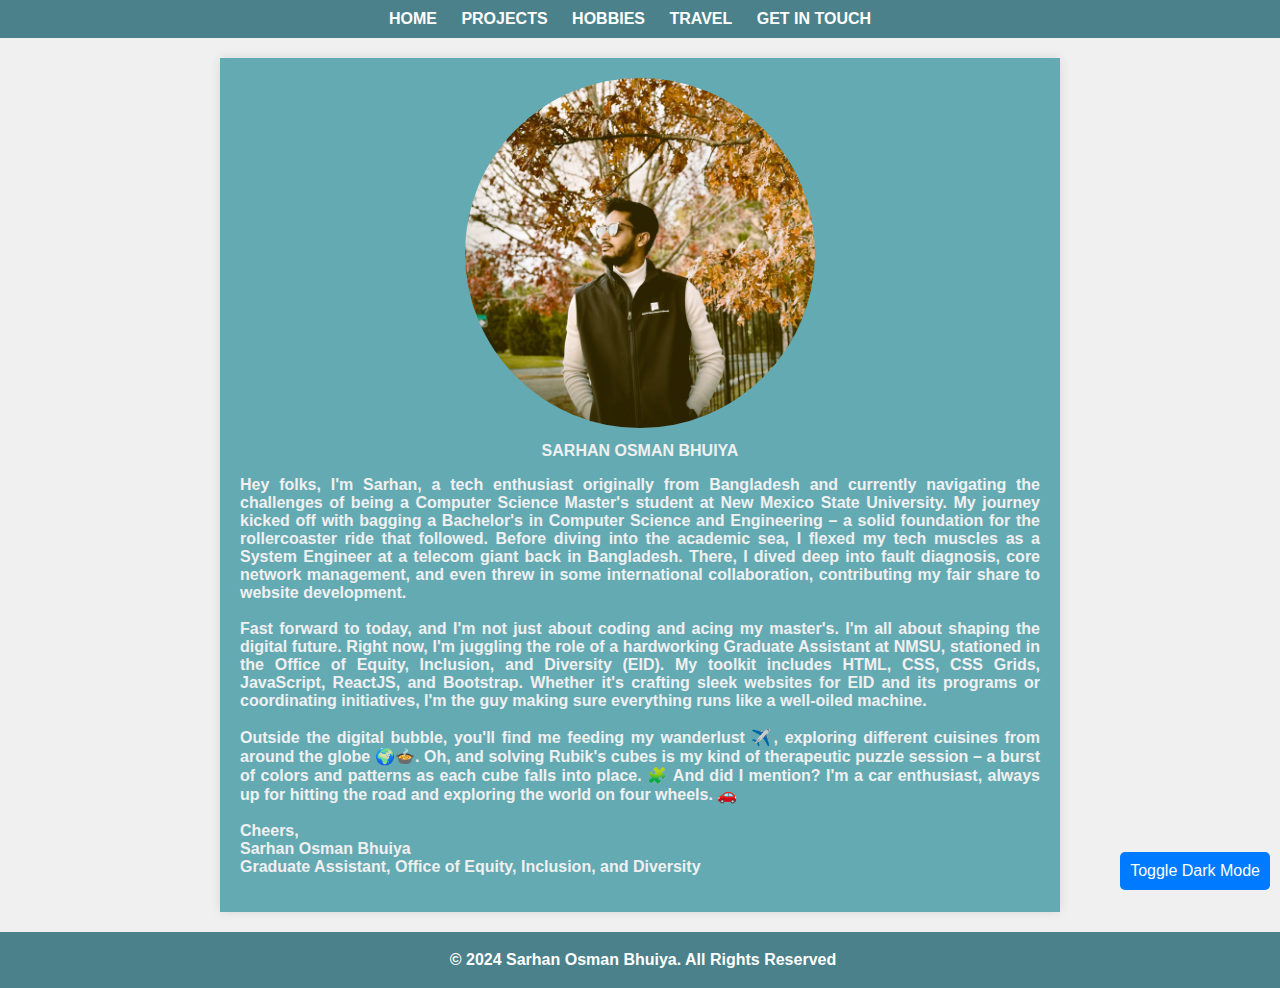
<file: index.html>
<!DOCTYPE html>
<html lang="en">
<head>
    <meta charset="UTF-8">
    <meta name="viewport" content="width=device-width, initial-scale=1.0">
    <link rel="stylesheet" href="style.css">
    <!-- Add any additional meta tags or link to external stylesheets if needed -->
    <title>SARHAN OSMAN BHUIYA</title>
    <style>
        /* Media Query for Mobile Devices */
        @media only screen and (max-width: 600px) {
            /* Adjust styles for mobile navigation menu */
            header nav ul {
                flex-direction: column;
                text-align: center;
            }

            header nav li {
                display: block;
                margin-bottom: 10px;
            }

            /* Make the profile image full width on mobile */
            .bio-container img {
                width: 100%;
            }

            /* Ensure text in the bio is justified on mobile */
            .bio-container p {
                text-align: justify;
            }
            
            /* Center and add margin to the footer text on mobile */
            .footer-left p {
                text-align: center;
                margin-bottom: 50px;
            }

            /* Make the Dark Mode Toggle button full width on mobile */
            #toggle-theme {
                width: 100%;
            }
        }
    </style>
</head>
<body>
    <!-- Header -->
    <header>
        <!-- Navigation Menu -->
        <nav>
            <ul>
                <li><a href="index.html">HOME</a></li>
                <li><a href="projects.html">PROJECTS</a></li>
                <li><a href="hobbies.html">HOBBIES</a></li>
                <li><a href="travel.html">TRAVEL</a></li>
                <li><a href="contact.html">GET IN TOUCH</a></li>
            </ul>
        </nav>
    </header>

    <!-- Content -->
    <section class="content">
        <!-- Picture and Short Bio -->
        <div class="bio-container">
            <!-- Profile Picture -->
            <img src="pic.jpg" alt="Picture of Sarhan">

            <!-- Bio Text -->
            <div class="biohead">SARHAN OSMAN BHUIYA</div>
            <p>
                Hey folks, I'm Sarhan, a tech enthusiast originally from Bangladesh and currently navigating the challenges of being a Computer Science Master's student at New Mexico State University. My journey kicked off with bagging a Bachelor's in Computer Science and Engineering – a solid foundation for the rollercoaster ride that followed. Before diving into the academic sea, I flexed my tech muscles as a System Engineer at a telecom giant back in Bangladesh. There, I dived deep into fault diagnosis, core network management, and even threw in some international collaboration, contributing my fair share to website development.
                <br><br>
                Fast forward to today, and I'm not just about coding and acing my master's. I'm all about shaping the digital future. Right now, I'm juggling the role of a hardworking Graduate Assistant at NMSU, stationed in the Office of Equity, Inclusion, and Diversity (EID). My toolkit includes HTML, CSS, CSS Grids, JavaScript, ReactJS, and Bootstrap. Whether it's crafting sleek websites for EID and its programs or coordinating initiatives, I'm the guy making sure everything runs like a well-oiled machine.
                <br><br>
                Outside the digital bubble, you'll find me feeding my wanderlust ✈️, exploring different cuisines from around the globe 🌍🍲. Oh, and solving Rubik's cubes is my kind of therapeutic puzzle session – a burst of colors and patterns as each cube falls into place. 🧩 And did I mention? I'm a car enthusiast, always up for hitting the road and exploring the world on four wheels. 🚗
                <br><br>
                Cheers,
                <br>
                Sarhan Osman Bhuiya
                <br>
                Graduate Assistant, Office of Equity, Inclusion, and Diversity
            </p>
        </div>
    </section>

    <!-- Footer -->
    <footer class="footer">
        <!-- Footer content goes here -->
        <div class="footer-left">
            <p>&copy; 2024 Sarhan Osman Bhuiya. All Rights Reserved</p>
        </div>
    </footer>

    <!-- Dark Mode Toggle Button (optional) -->
    <button id="toggle-theme">Toggle Dark Mode</button>

    <!-- JavaScript for Dark Mode Toggle (place at the end of the body) -->
    <script>
        document.getElementById("toggle-theme").onclick = function () {
            document.getElementsByTagName("body")[0].classList.toggle("dark");
        };
    </script>
</body>
</html>
</file>
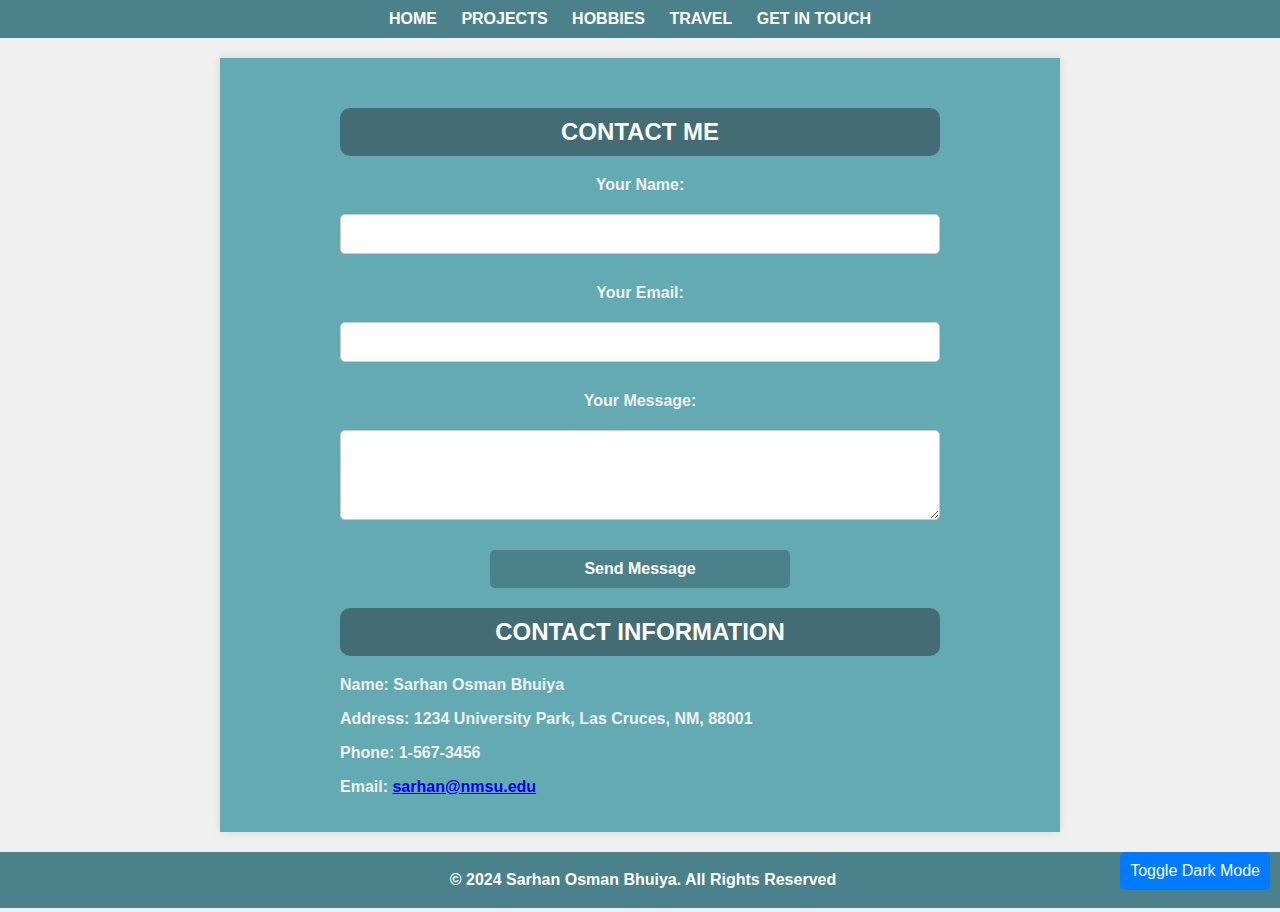
<file: contact.html>
<!-- index.html -->

<!DOCTYPE html>
<html lang="en">

<head>
    <!-- Meta tags for character set and viewport settings -->
    <meta charset="UTF-8">
    <meta name="viewport" content="width=device-width, initial-scale=1.0">
    
    <!-- Link to an external stylesheet (style.css) -->
    <link rel="stylesheet" href="style.css">

    <!-- Add any additional meta tags or link to external stylesheets if needed -->

    <!-- Title of the webpage -->
    <title>SARHAN OSMAN BHUIYA - Contact</title>

    <!-- Internal styles specific to this page -->
    <style>
        /* Media Query for Mobile Devices */
        @media only screen and (max-width: 600px) {
            /* Adjust styles for mobile navigation menu */
            header nav ul {
                flex-direction: column;
                text-align: center;
            }

            header nav li {
                display: block;
                margin-bottom: 10px;
            }

            /* Center and add margin to the footer text on mobile */
            .footer-left p {
                text-align: center;
                margin-bottom: 50px;
            }

            /* Make the Dark Mode Toggle button full width on mobile */
            #toggle-theme {
                width: 100%;
            }
        }
    </style>
</head>

<body>
    <!-- Header -->
    <header>
        <!-- Navigation Menu -->
        <nav>
            <ul>
                <li><a href="index.html">HOME</a></li>
                <li><a href="projects.html">PROJECTS</a></li>
                <li><a href="hobbies.html">HOBBIES</a></li>
                <li><a href="travel.html">TRAVEL</a></li>
                <li><a href="contact.html">GET IN TOUCH</a></li>
            </ul>
        </nav>
    </header>

    <!-- Content -->
    <section class="content">
        <!-- Contact Form -->
        <div class="contact-container">
            <h2>CONTACT ME</h2>
            <form action="#" method="post">
                <label for="name">Your Name:</label>
                <input type="text" id="name" name="name" required>

                <label for="email">Your Email:</label>
                <input type="email" id="email" name="email" required>

                <label for="message">Your Message:</label>
                <textarea id="message" name="message" rows="4" required></textarea>

                <button class="contactbutton" type="submit">Send Message</button>
            </form>

            <!-- Contact Information -->
            <h2>CONTACT INFORMATION</h2>
            <p>Name: Sarhan Osman Bhuiya</p>
            <p>Address: 1234 University Park, Las Cruces, NM, 88001</p>
            <p>Phone: 1-567-3456</p>
            <p>Email: <a href="mailto:sarhan@nmsu.edu">sarhan@nmsu.edu</a></p>
        </div>
    </section>

    <!-- Footer -->
    <footer class="footer">
        <!-- Footer content goes here -->
        <div class="footer-left">
            <p>&copy; 2024 Sarhan Osman Bhuiya. All Rights Reserved</p>
        </div>
    </footer>

    <!-- Dark Mode Toggle Button (optional) -->
    <button id="toggle-theme">Toggle Dark Mode</button>

    <!-- JavaScript for Dark Mode Toggle (place at the end of the body) -->
    <script>
        document.getElementById("toggle-theme").onclick = function () {
            document.getElementsByTagName("body")[0].classList.toggle("dark");
        };
    </script>
</body>

</html>
</file>
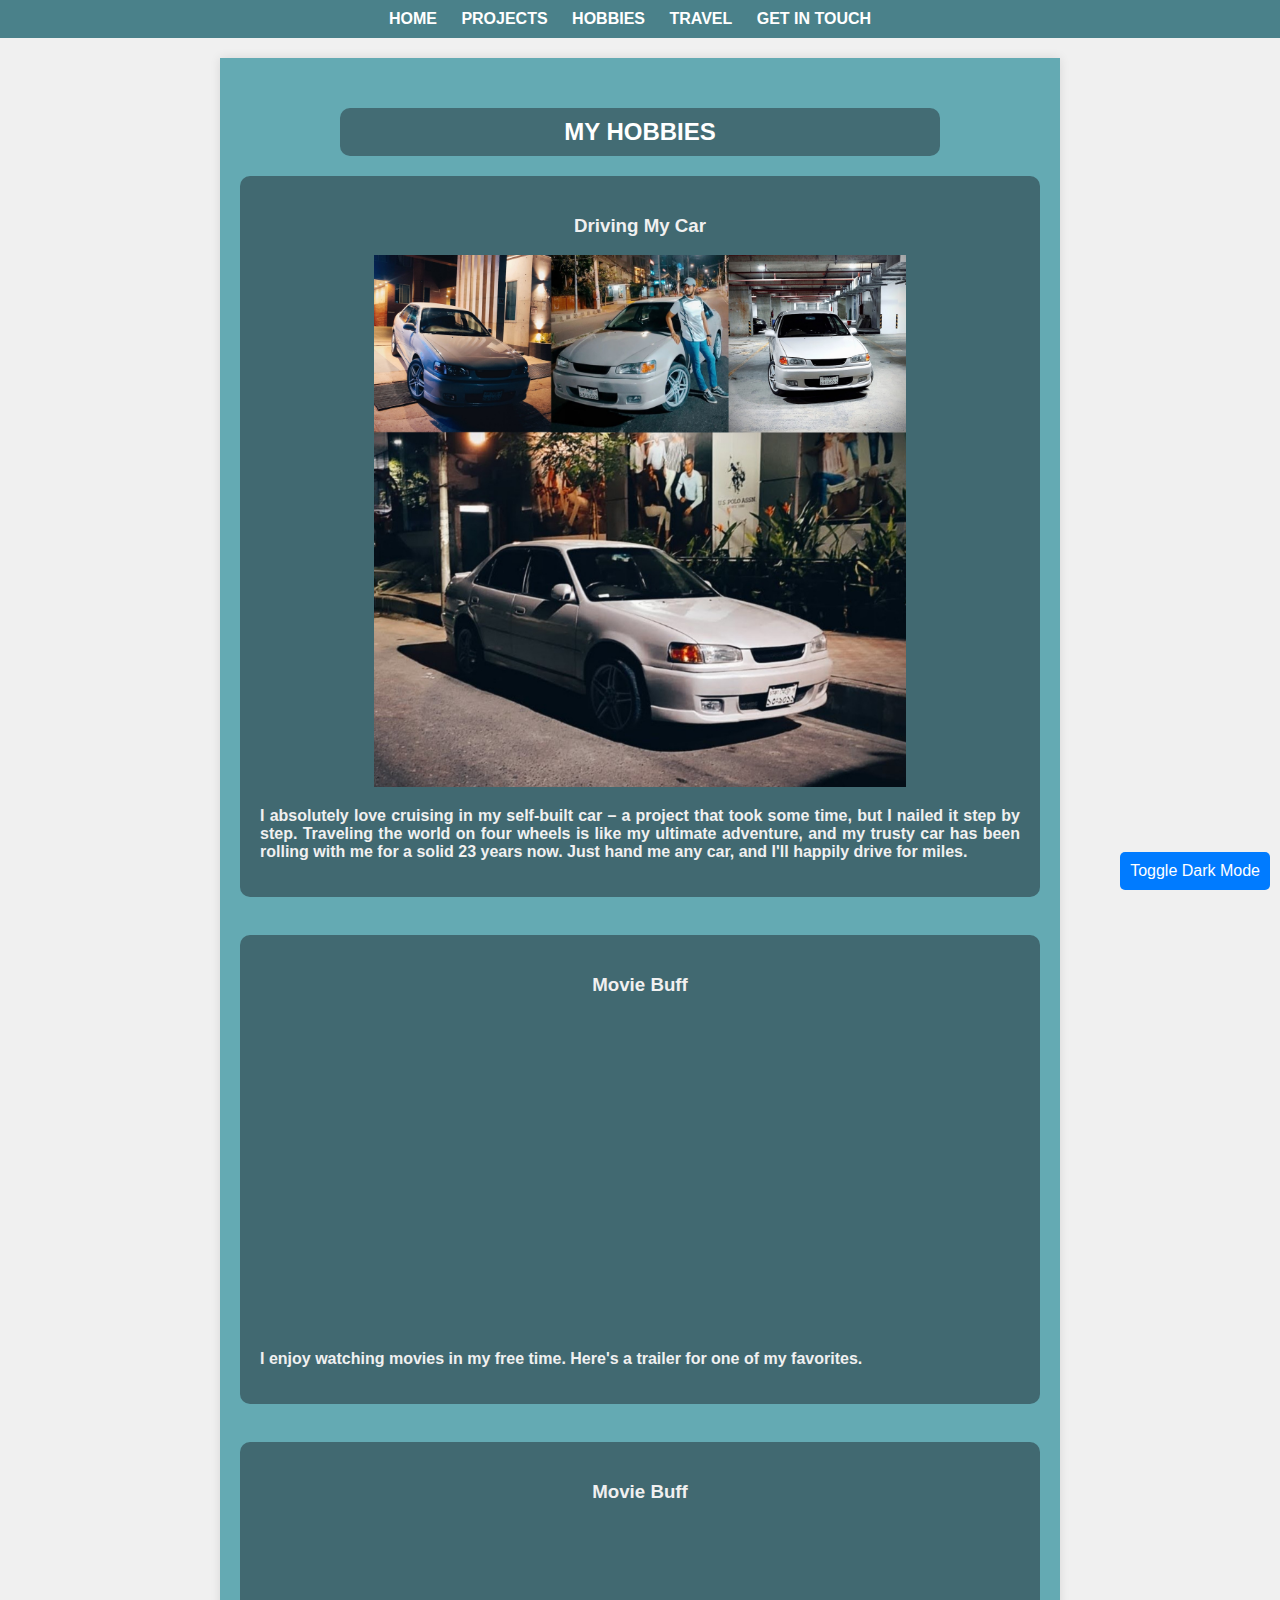
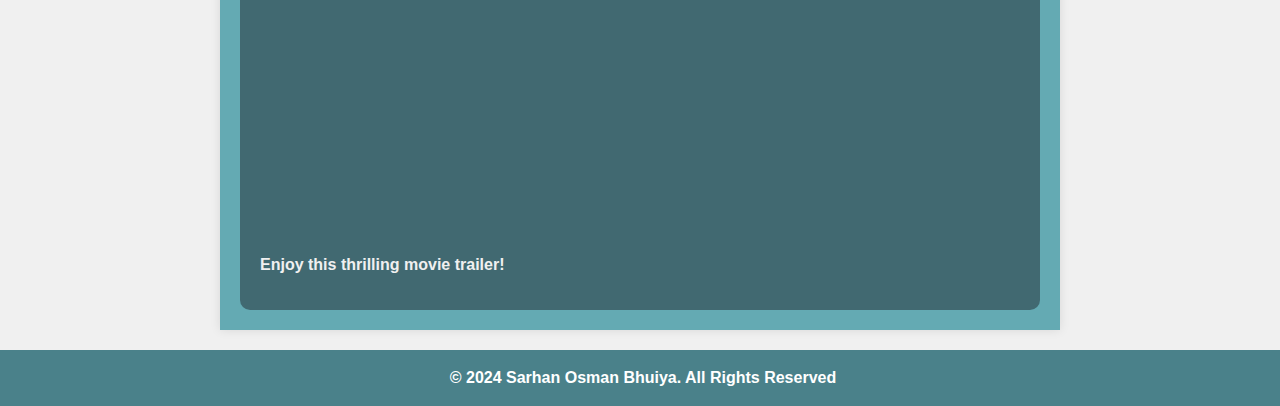
<file: hobbies.html>
<!DOCTYPE html>
<html lang="en">

<head>
    <!-- Meta tags for character set and viewport settings -->
    <meta charset="UTF-8">
    <meta name="viewport" content="width=device-width, initial-scale=1.0">
    
    <!-- Link to an external stylesheet (style.css) -->
    <link rel="stylesheet" href="style.css">
    
    <!-- Title of the webpage -->
    <title>SARHAN OSMAN BHUIYA - Hobbies</title>

    <!-- Internal styles specific to this page -->
    <style>
        /* Additional Styles for Slider */
        .slider-container {
            overflow: hidden;
            width: 100%;
            margin-top: 20px;
        }

        .slider {
            white-space: nowrap;
            transition: transform 0.5s ease-in-out;
        }

        .slide {
            display: inline-block;
            width: 100%;
            box-sizing: border-box;
        }

        .hobby-image {
            width: 70%;
            height: auto;
        }

        /* Additional Styles for Hobby Sections */
        .hobby-section {
            margin-top: 20px;
            padding: 20px;
            background-color: #416971;
            border-radius: 10px;
            transition: transform 0.3s ease-in-out;
            cursor: pointer;
        }

        .hobby-section:hover {
            transform: scale(1.05);
        }

        .youtube-trailer {
            width: 80%;
            height: 315px;
        }

        /* Media Query for Mobile Devices */
        @media only screen and (max-width: 600px) {
            /* Adjust styles for mobile navigation menu */
            header nav ul {
                flex-direction: column;
                text-align: center;
            }
    
            header nav li {
                display: block;
                margin-bottom: 10px;
            }

            /* Make hobby images full width on mobile */
            .hobby-image {
                width: 100%;
            }

            /* Make YouTube trailers responsive on mobile */
            .youtube-trailer {
                width: 100%;
                height: 200px;
            }

            /* Center and add margin to the footer text on mobile */
            .footer-left p {
                text-align: center;
                margin-bottom: 50px;
            }

            /* Make the Dark Mode Toggle button full width on mobile */
            #toggle-theme {
                width: 100%;
            }
        }
    </style>
</head>

<body>
    <!-- Header with navigation menu -->
    <header>
        <nav>
            <ul>
                <li><a href="index.html">HOME</a></li>
                <li><a href="projects.html">PROJECTS</a></li>
                <li><a href="hobbies.html">HOBBIES</a></li>
                <li><a href="travel.html">TRAVEL</a></li>
                <li><a href="contact.html">GET IN TOUCH</a></li>
            </ul>
        </nav>
    </header>

    <!-- Main content section -->
    <section class="content">
        <div class="contact-container">
            <h2>MY HOBBIES</h2>
        </div>

        <!-- Car Enthusiast Section -->
        <div class="hobby-section">
            <h3>Driving My Car</h3>
            <!-- Image for Car Enthusiast Hobby -->
            <img src="img/car0.jpg" alt="Car Enthusiast Hobby" class="hobby-image" width="30%">
            <!-- Description for Car Enthusiast Hobby -->
            <p>I absolutely love cruising in my self-built car – a project that took some time, but I nailed it step by step. Traveling the world on four wheels is like my ultimate adventure, and my trusty car has been rolling with me for a solid 23 years now. Just hand me any car, and I'll happily drive for miles.</p>
        </div>
        <br>
        <!-- Movie Enthusiast Section -->
        <div class="hobby-section">
            <h3>Movie Buff</h3>
            <!-- Embed YouTube video using iframe -->
            <iframe class="youtube-trailer" src="https://www.youtube.com/embed/0jNvJU52LvU" frameborder="0" allowfullscreen></iframe>
            <!-- Description for Movie Buff Hobby -->
            <p>I enjoy watching movies in my free time. Here's a trailer for one of my favorites.</p>
        </div>
        <br>
        <!-- Additional Movie Enthusiast Section with a different trailer -->
        <div class="hobby-section">
            <h3>Movie Buff</h3>
            <!-- Embed a different YouTube video using iframe -->
            <iframe class="youtube-trailer" src="https://www.youtube.com/embed/YoHD9XEInc0" frameborder="0" allowfullscreen></iframe>
            <!-- Description for Movie Buff Hobby -->
            <p>Enjoy this thrilling movie trailer!</p>
        </div>

        <!-- Add more hobby sections as needed -->

    </section>

    <!-- Footer with copyright information -->
    <footer class="footer">
        <div class="footer-left">
            <p>&copy; 2024 Sarhan Osman Bhuiya. All Rights Reserved</p>
        </div>
    </footer>

    <!-- Dark Mode Toggle Button (optional) -->
    <button id="toggle-theme">Toggle Dark Mode</button>

    <!-- JavaScript for Dark Mode Toggle (place at the end of the body) -->
    <script>
        document.getElementById("toggle-theme").onclick = function () {
            document.getElementsByTagName("body")[0].classList.toggle("dark");
        };
    </script>
</body>

</html>
</file>
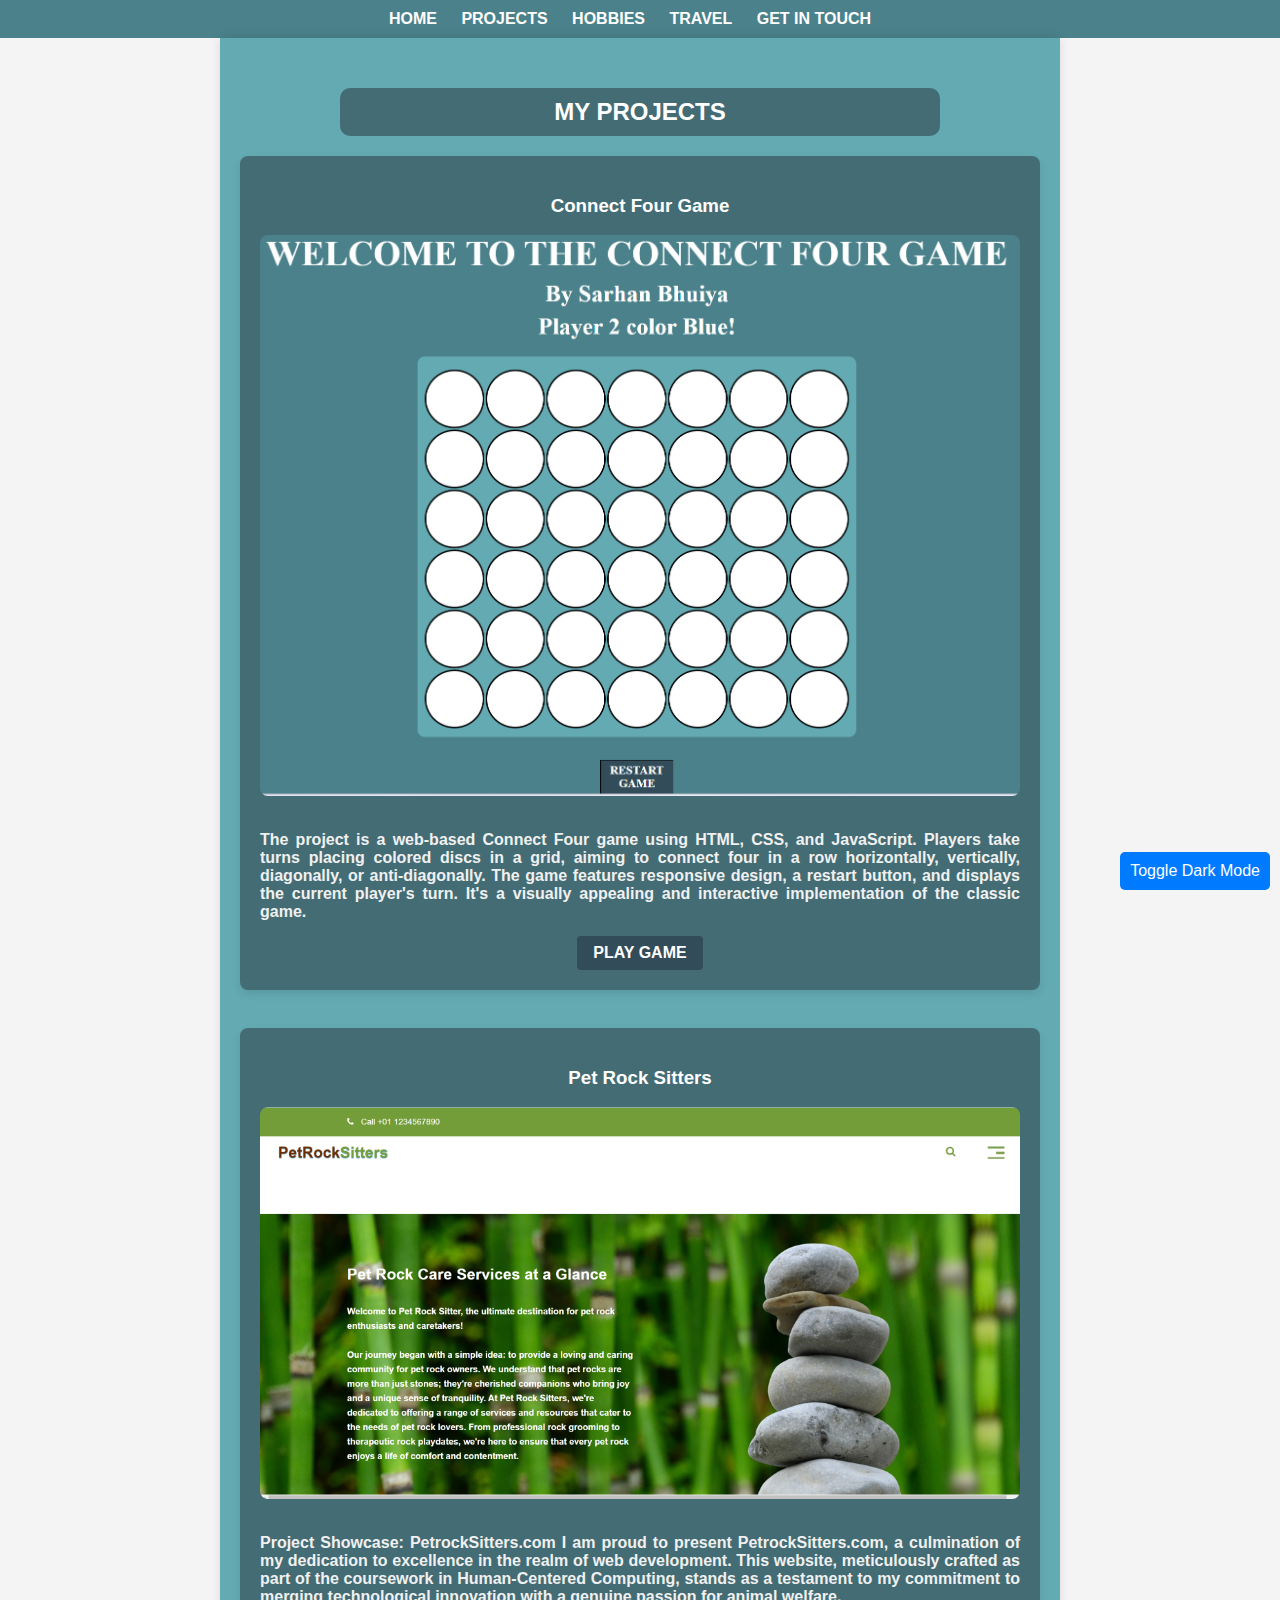
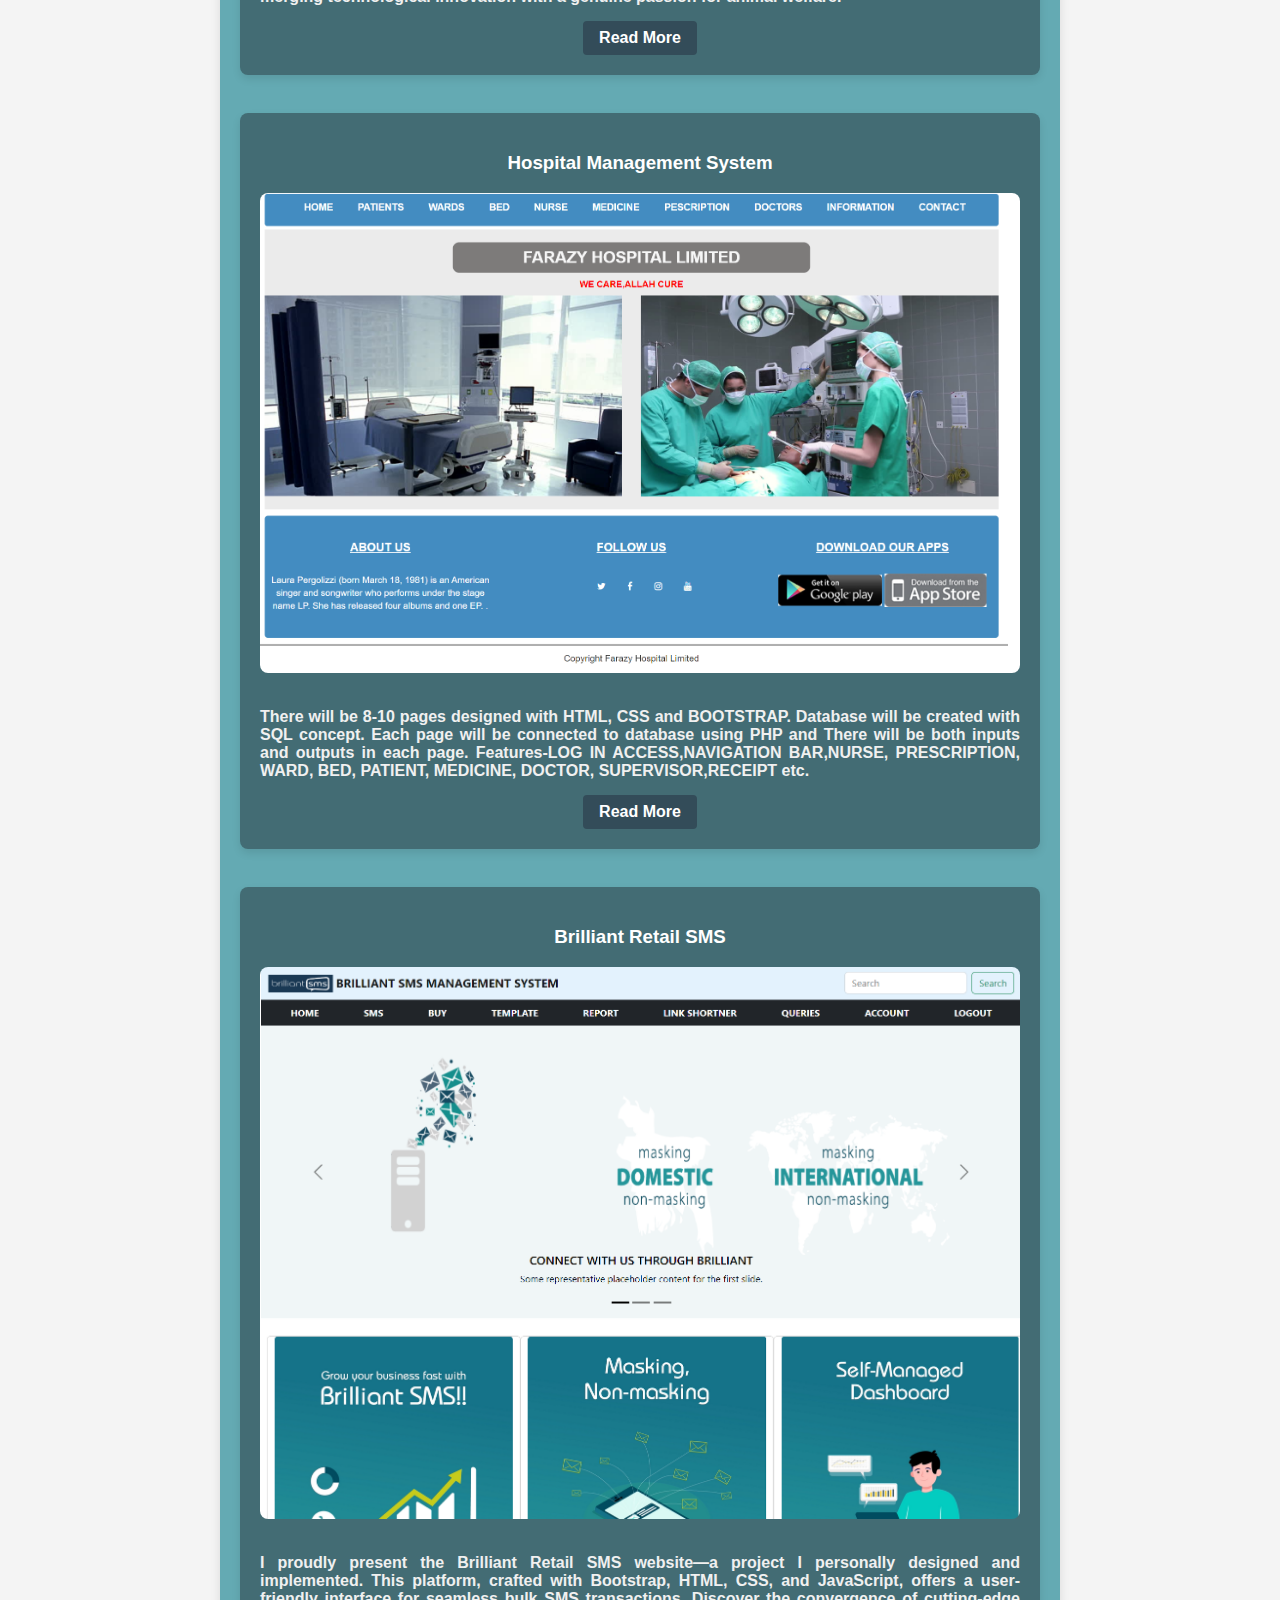
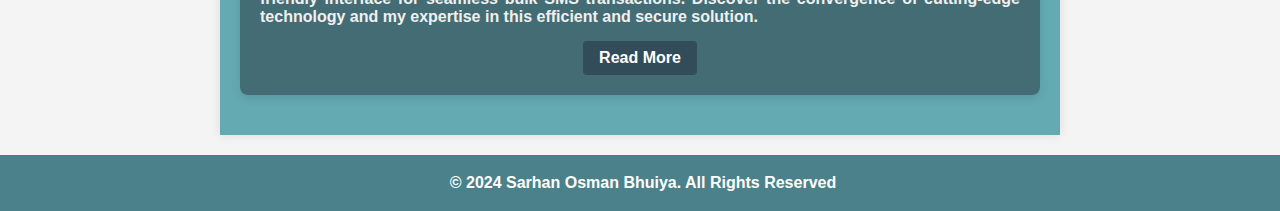
<file: projects.html>
<!DOCTYPE html>
<html lang="en">

<head>
    <!-- Meta tags for character set and viewport settings -->
    <meta charset="UTF-8">
    <meta name="viewport" content="width=device-width, initial-scale=1.0">
    
    <!-- Link to an external stylesheet (style.css) -->
    <link rel="stylesheet" href="style.css">
    
    <!-- Title of the webpage -->
    <title>SARHAN OSMAN BHUIYA - Projects</title>

    <!-- Internal styles specific to this page -->
    <style>
        /* General styling for the entire body */
        body {
            font-family: 'Arial', sans-serif;
            background-color: #f4f4f4;
            color: #333;
            transition: background-color 0.3s, color 0.3s;
        }

        /* Styling for the main content container */
        .content {
            max-width: 800px;
            margin: 0 auto;
            padding: 20px;
        }

        /* Styling for individual project sections */
        .project-section {
            background-color: #436C74;
            border-radius: 8px;
            padding: 20px;
            margin-bottom: 20px;
            box-shadow: 0 4px 8px rgba(0, 0, 0, 0.1);
            transition: transform 0.3s ease-in-out;
        }

        /* Justify text within project sections */
        .project-section p {
            text-align: justify;
        }

        /* Hover effect for project sections */
        .project-section:hover {
            transform: scale(1.05);
        }

        /* Styling for project section headings */
        .project-section h3 {
            color: #fff;
        }

        /* Margin for project section paragraphs */
        .project-section p {
            margin-bottom: 15px;
        }

        /* Styling for project links */
        .project-link {
            display: inline-block;
            padding: 8px 16px;
            background-color: #334C59;
            color: #fff;
            text-decoration: none;
            border-radius: 4px;
            transition: background-color 0.3s, color 0.3s;
        }

        /* Hover effect for project links */
        .project-link:hover {
            background-color: #334C59;
        }

        /* Styling for the footer */
        footer {
            margin-top: 20px;
            text-align: center;
        }

        /* Media Query for Mobile Devices */
        @media only screen and (max-width: 600px) {
            /* Adjust styles for mobile navigation menu */
            header nav ul {
                flex-direction: column;
                text-align: center;
            }

            header nav li {
                display: block;
                margin-bottom: 10px;
            }

            /* Make project images full width on mobile */
            .project-section img {
                width: 100%;
                border-radius: 8px;
                margin-bottom: 15px;
            }

            /* Ensure text in project sections is justified on mobile */
            .project-section p {
                text-align: justify;
            }

            /* Center and add margin to the footer text on mobile */
            .footer-left p {
                text-align: center;
                margin-bottom: 50px;
            }

            /* Make the Dark Mode Toggle button full width on mobile */
            #toggle-theme {
                width: 100%;
            }
        }
    </style>
</head>

<body>
    <!-- Header with navigation menu -->
    <header>
        <nav>
            <ul>
                <li><a href="index.html">HOME</a></li>
                <li><a href="projects.html">PROJECTS</a></li>
                <li><a href="hobbies.html">HOBBIES</a></li>
                <li><a href="travel.html">TRAVEL</a></li>
                <li><a href="contact.html">GET IN TOUCH</a></li>
            </ul>
        </nav>
    </header>

    <!-- Main content section -->
    <section class="content">
        <div class="contact-container">
            <h2>MY PROJECTS</h2>
        </div>

        <!-- Project Section 1 -->
        <div class="project-section">
            <h3>Connect Four Game</h3>
            <!-- Image for Project 1 -->
            <img src="img/connect4.png" alt="Project 1 Image" style="width: 100%; border-radius: 8px; margin-bottom: 15px;">
            <!-- Project description -->
            <p>
                The project is a web-based Connect Four game using HTML, CSS, and JavaScript. Players take turns placing colored discs in a grid, aiming to connect four in a row horizontally, vertically, diagonally, or anti-diagonally. The game features responsive design, a restart button, and displays the current player's turn. It's a visually appealing and interactive implementation of the classic game.
            </p>
            <!-- Link to read more about the project -->
            <a href="https://sarhanbhuiya.github.io/CS532-Assignment-2-Simple-Multiplayer-Game/" class="project-link" hr>PLAY GAME</a>
        </div>
<br>

        <!-- Project Section 1 -->
        <div class="project-section">
            <h3>Pet Rock Sitters</h3>
            <!-- Image for Project 1 -->
            <img src="img/project1.png" alt="Project 1 Image" style="width: 100%; border-radius: 8px; margin-bottom: 15px;">
            <!-- Project description -->
            <p>
                Project Showcase: PetrockSitters.com
                I am proud to present PetrockSitters.com, a culmination of my dedication to excellence in the realm of web development. This website, meticulously crafted as part of the coursework in Human-Centered Computing, stands as a testament to my commitment to merging technological innovation with a genuine passion for animal welfare.
            </p>
            <!-- Link to read more about the project -->
            <a href="https://petrocksitters.com/" class="project-link" hr>Read More</a>
        </div>
<br>
        <!-- Project Section 2 -->
        <div class="project-section">
            <h3>Hospital Management System</h3>
            <!-- Image for Project 2 -->
            <img src="img/project2.png" alt="Project 2 Image" style="width: 100%; border-radius: 8px; margin-bottom: 15px;">
            <!-- Project description -->
            <p>
                There will be 8-10 pages designed with HTML, CSS and BOOTSTRAP. Database will be created with SQL concept. Each page will be connected to database using PHP and There will be both inputs and outputs in each page. Features-LOG IN ACCESS,NAVIGATION BAR,NURSE, PRESCRIPTION, WARD, BED, PATIENT, MEDICINE, DOCTOR, SUPERVISOR,RECEIPT etc.
            </p>
            <!-- Link to read more about the project -->
            <a href="https://github.com/SarhanOsmanBhuiya/Group-H-Hospital-Management-System-" class="project-link">Read More</a>
        </div>
<br>
        <!-- Project Section 3 -->
        <div class="project-section">
            <h3>Brilliant Retail SMS</h3>
            <!-- Image for Project 3 -->
            <img src="img/project3.png" alt="Project 3 Image" style="width: 100%; border-radius: 8px; margin-bottom: 15px;">
            <!-- Project description -->
            <p>
                I proudly present the Brilliant Retail SMS website—a project I personally designed and implemented. This platform, crafted with Bootstrap, HTML, CSS, and JavaScript, offers a user-friendly interface for seamless bulk SMS transactions. Discover the convergence of cutting-edge technology and my expertise in this efficient and secure solution.
            </p>
            <!-- Link to read more about the project -->
            <a href="https://github.com/sarhanbhuiya/Brilliant-Retail-SMS" class="project-link">Read More</a>
        </div>

    </section>

    <!-- Footer with copyright information -->
    <footer>
        <div class="footer-left">
            <p>&copy; 2024 Sarhan Osman Bhuiya. All Rights Reserved</p>
        </div>
    </footer>

    <!-- Dark Mode Toggle Button (optional) -->
    <button id="toggle-theme">Toggle Dark Mode</button>

    <!-- JavaScript for Dark Mode Toggle (place at the end of the body) -->
    <script>
        document.getElementById("toggle-theme").onclick = function () {
            document.getElementsByTagName("body")[0].classList.toggle("dark");
        };
    </script>
</body>

</html>
</file>
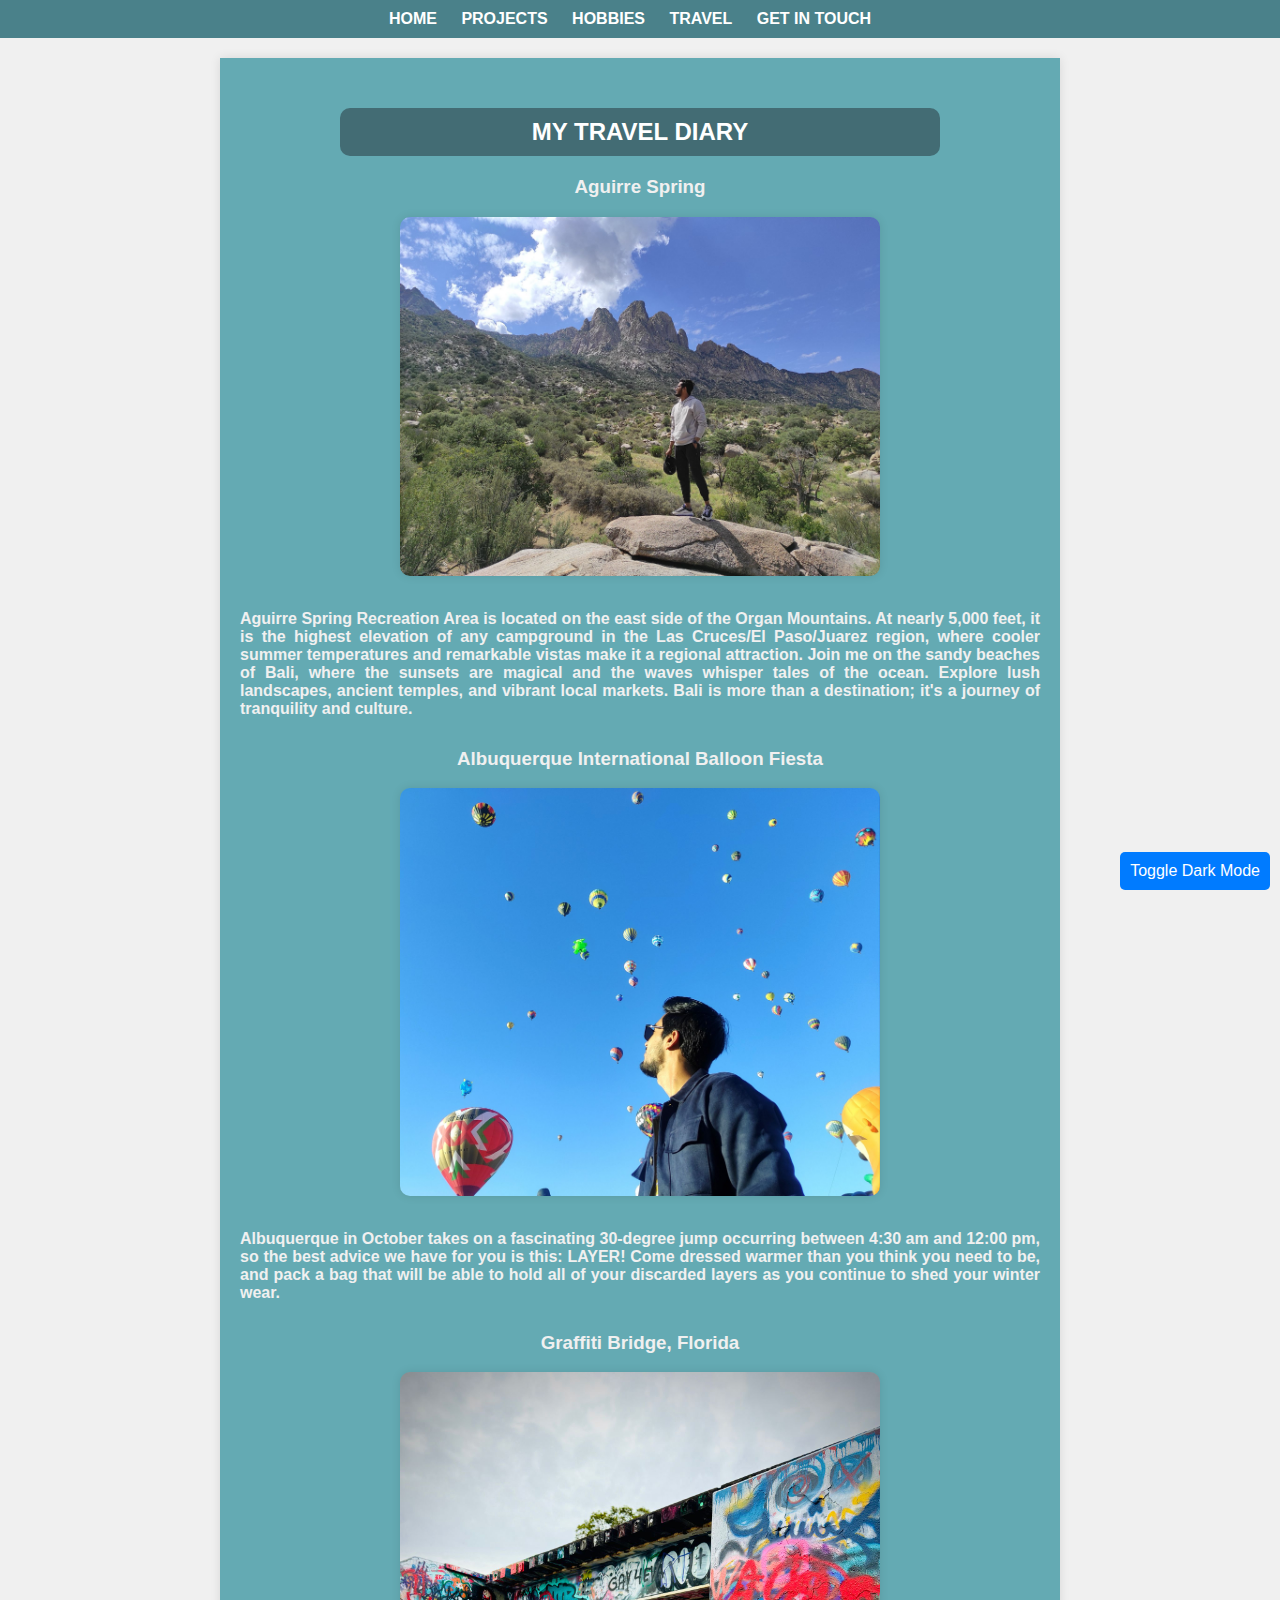
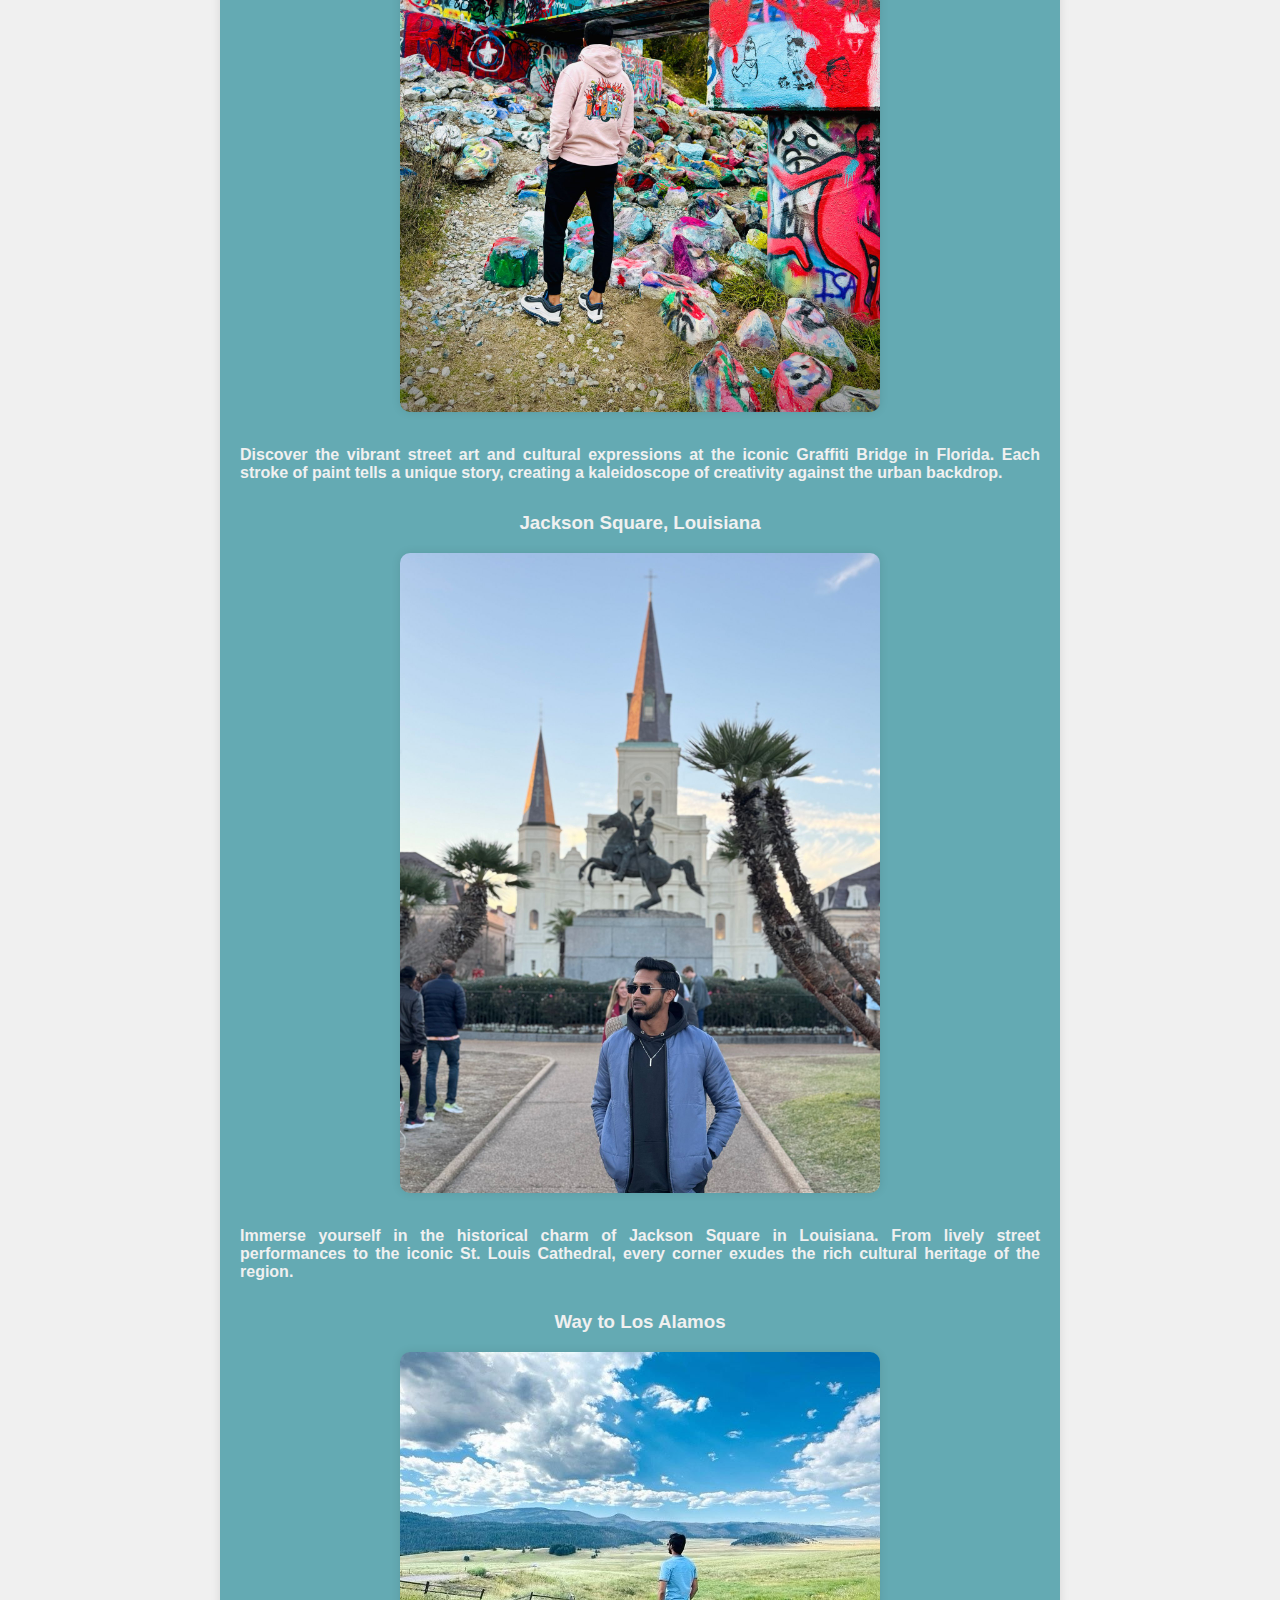
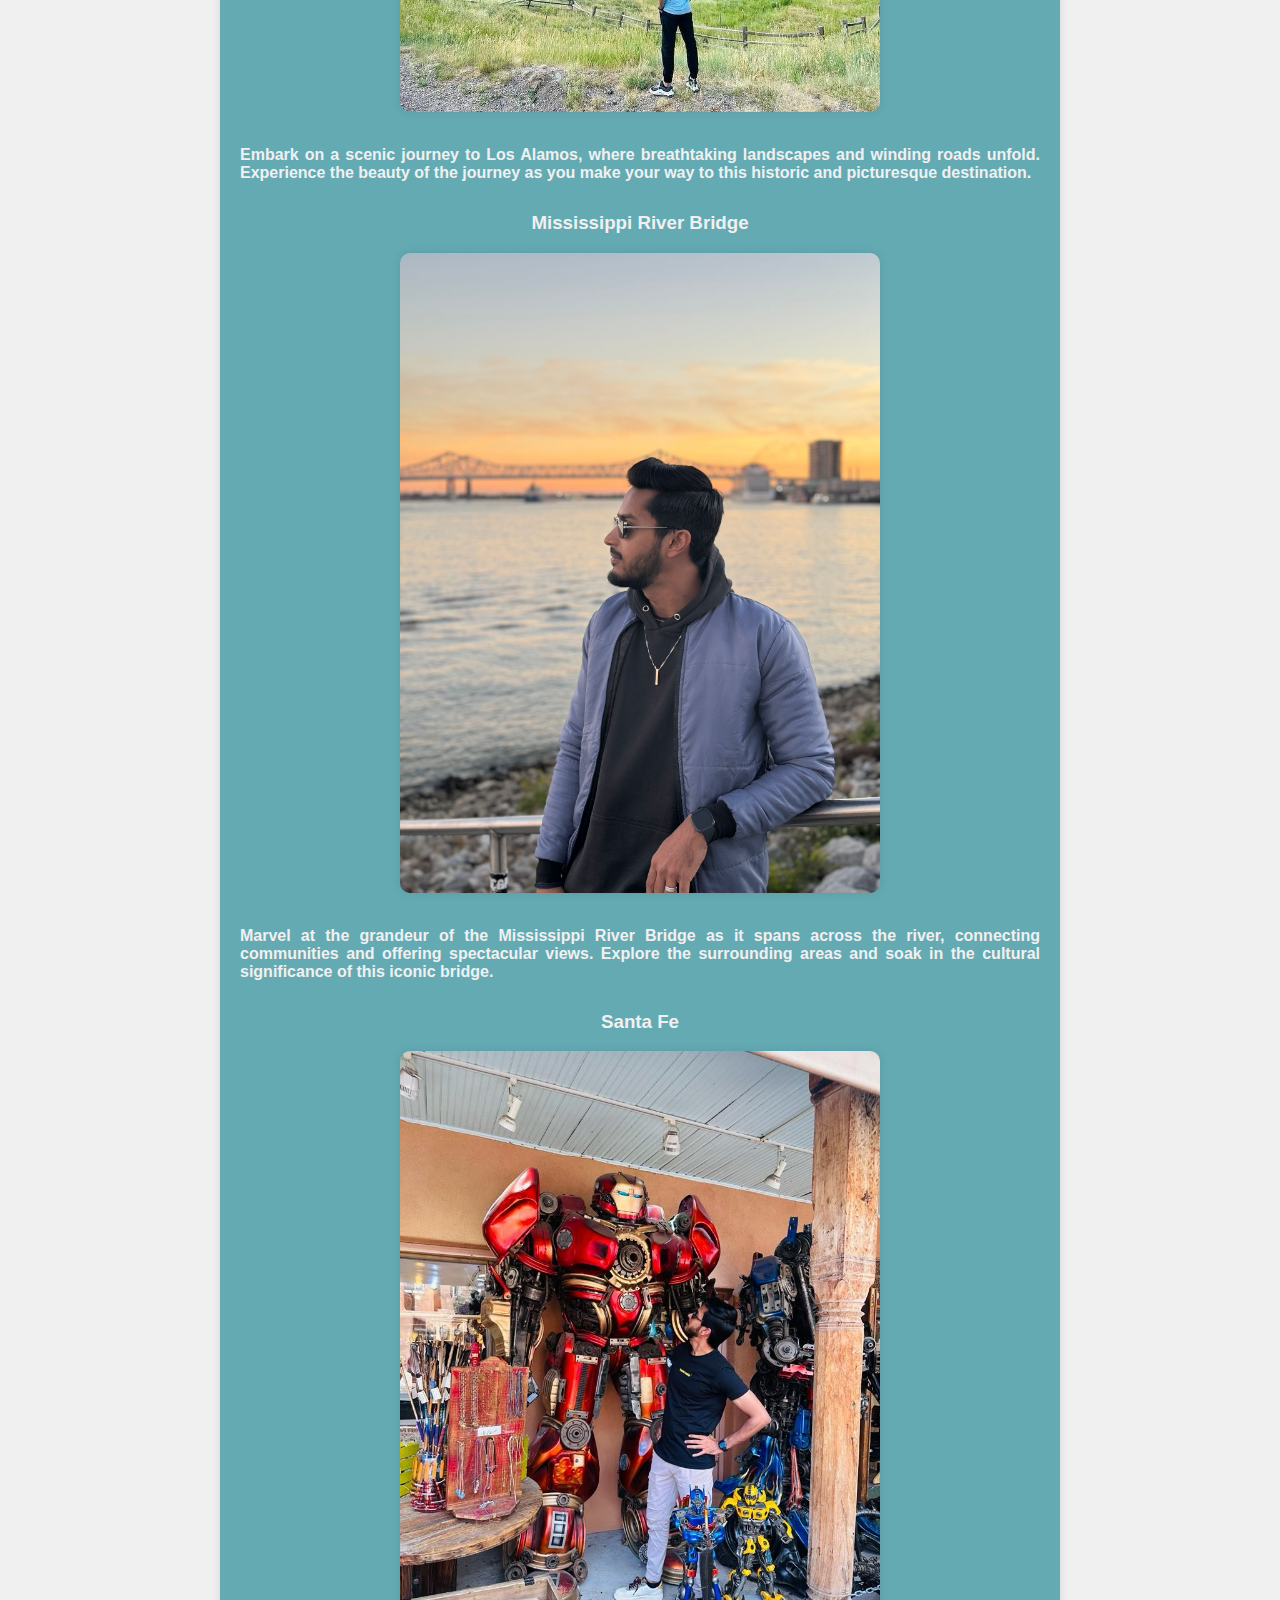
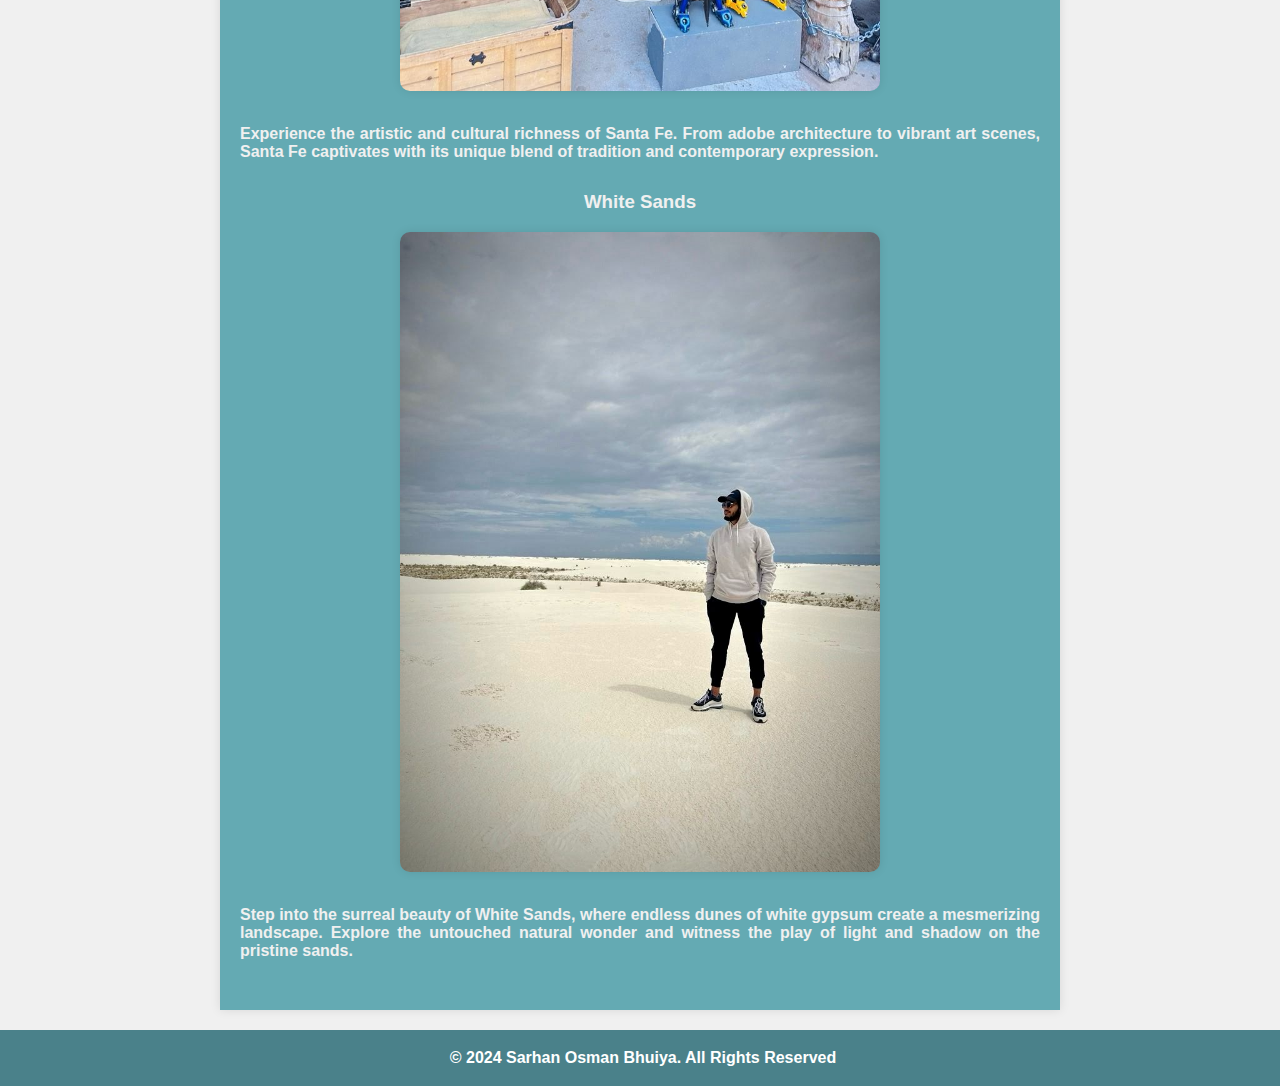
<file: travel.html>
<!DOCTYPE html>
<html lang="en">

<head>
    <!-- Meta tags for character set and viewport settings -->
    <meta charset="UTF-8">
    <meta name="viewport" content="width=device-width, initial-scale=1.0">
    
    <!-- Link to an external stylesheet (style.css) -->
    <link rel="stylesheet" href="style.css">
    
    <!-- Title of the webpage -->
    <title>SARHAN OSMAN BHUIYA - Travel</title>

    <!-- Internal styles specific to this page -->
    <style>

        /* Ensure images take full width on mobile */
        .blog-image {
            width: 60%;
            transition: transform 0.3s ease; /* Add smooth transition effect */
        }

        /* Add space between blog sections on mobile */
        .blog-section {
            margin-bottom: 30px;
        }

        /* Increase the size on hover for images */
        .blog-image:hover {
            transform: scale(1.1); /* Increase the size on hover */
        }
        /* Media Query for Mobile Devices */
        @media only screen and (max-width: 600px) {
            /* Adjust styles for mobile navigation menu */
            header nav ul {
                flex-direction: column;
                text-align: center;
            }
    
            header nav li {
                display: block;
                margin-bottom: 10px;
            }

            /* Center and add margin to the footer text on mobile */
            .footer-left p {
                text-align: center;
                margin-bottom: 50px;
            }

            /* Make the Dark Mode Toggle button full width on mobile */
            #toggle-theme {
                width: 100%;
            }

            /* Ensure images take full width on mobile */
            .blog-image {
                width: 100%;
                transition: transform 0.3s ease; /* Add smooth transition effect */
            }

            /* Add space between blog sections on mobile */
            .blog-section {
                margin-bottom: 30px;
            }

            /* Increase the size on hover for images */
            .blog-image:hover {
                transform: scale(1.1); /* Increase the size on hover */
            }
        }
    </style>
</head>

<body>
    <!-- Header with navigation menu -->
    <header>
        <nav>
            <ul>
                <li><a href="index.html">HOME</a></li>
                <li><a href="projects.html">PROJECTS</a></li>
                <li><a href="hobbies.html">HOBBIES</a></li>
                <li><a href="travel.html">TRAVEL</a></li>
                <li><a href="contact.html">GET IN TOUCH</a></li>
            </ul>
        </nav>
    </header>

    <!-- Main content section -->
    <section class="content">
        <div class="contact-container">
            <h2>MY TRAVEL DIARY</h2>
        </div>

        <!-- Blog Section 1 -->
        <div class="blog-section">
            <h3>Aguirre Spring</h3>
            <!-- Image for Aguirre Spring -->
            <img src="img/1.jpg" alt="Aguirre Spring" class="blog-image" width="30%">
            <!-- Description for Aguirre Spring -->
            <p>Aguirre Spring Recreation Area is located on the east side of the Organ Mountains. At nearly 5,000 feet, it is the highest elevation of any campground in the Las Cruces/El Paso/Juarez region, where cooler summer temperatures and remarkable vistas make it a regional attraction. Join me on the sandy beaches of Bali, where the sunsets are magical and the waves whisper tales of the ocean. Explore lush landscapes, ancient temples, and vibrant local markets. Bali is more than a destination; it's a journey of tranquility and culture.</p>
        </div>

        <!-- Blog Section 2 -->
        <div class="blog-section">
            <h3>Albuquerque International Balloon Fiesta</h3>
            <!-- Image for Albuquerque International Balloon Fiesta -->
            <img src="img/2.jpg" alt="Albuquerque International Balloon Fiesta" class="blog-image" width="30%">
            <!-- Description for Albuquerque International Balloon Fiesta -->
            <p>Albuquerque in October takes on a fascinating 30-degree jump occurring between 4:30 am and 12:00 pm, so the best advice we have for you is this: LAYER! Come dressed warmer than you think you need to be, and pack a bag that will be able to hold all of your discarded layers as you continue to shed your winter wear.</p>
        </div>

        <!-- Blog Section 3 - Graffiti Bridge Florida -->
        <div class="blog-section">
            <h3>Graffiti Bridge, Florida</h3>
            <!-- Image for Graffiti Bridge, Florida -->
            <img src="img/3.jpg" alt="Graffiti Bridge, Florida" class="blog-image" width="30%">
            <!-- Description for Graffiti Bridge, Florida -->
            <p>Discover the vibrant street art and cultural expressions at the iconic Graffiti Bridge in Florida. Each stroke of paint tells a unique story, creating a kaleidoscope of creativity against the urban backdrop.</p>
        </div>

        <!-- Blog Section 4 - Jackson Square Louisiana -->
        <div class="blog-section">
            <h3>Jackson Square, Louisiana</h3>
            <!-- Image for Jackson Square, Louisiana -->
            <img src="img/4.jpg" alt="Jackson Square, Louisiana" class="blog-image" width="30%">
            <!-- Description for Jackson Square, Louisiana -->
            <p>Immerse yourself in the historical charm of Jackson Square in Louisiana. From lively street performances to the iconic St. Louis Cathedral, every corner exudes the rich cultural heritage of the region.</p>
        </div>

        <!-- Blog Section 5 - Way to Los Alamos -->
        <div class="blog-section">
            <h3>Way to Los Alamos</h3>
            <!-- Image for Way to Los Alamos -->
            <img src="img/5.jpg" alt="Way to Los Alamos" class="blog-image" width="30%">
            <!-- Description for Way to Los Alamos -->
            <p>Embark on a scenic journey to Los Alamos, where breathtaking landscapes and winding roads unfold. Experience the beauty of the journey as you make your way to this historic and picturesque destination.</p>
        </div>

        <!-- Blog Section 6 - Mississippi River Bridge -->
        <div class="blog-section">
            <h3>Mississippi River Bridge</h3>
            <!-- Image for Mississippi River Bridge -->
            <img src="img/6.jpg" alt="Mississippi River Bridge" class="blog-image" width="30%">
            <!-- Description for Mississippi River Bridge -->
            <p>Marvel at the grandeur of the Mississippi River Bridge as it spans across the river, connecting communities and offering spectacular views. Explore the surrounding areas and soak in the cultural significance of this iconic bridge.</p>
        </div>

        <!-- Blog Section 7 - Santa Fe -->
        <div class="blog-section">
            <h3>Santa Fe</h3>
            <!-- Image for Santa Fe -->
            <img src="img/7.jpg" alt="Santa Fe" class="blog-image" width="30%">
            <!-- Description for Santa Fe -->
            <p>Experience the artistic and cultural richness of Santa Fe. From adobe architecture to vibrant art scenes, Santa Fe captivates with its unique blend of tradition and contemporary expression.</p>
        </div>

        <!-- Blog Section 8 - White Sands -->
        <div class="blog-section">
            <h3>White Sands</h3>
            <!-- Image for White Sands -->
            <img src="img/8.jpg" alt="White Sands" class="blog-image" width="30%">
            <!-- Description for White Sands -->
            <p>Step into the surreal beauty of White Sands, where endless dunes of white gypsum create a mesmerizing landscape. Explore the untouched natural wonder and witness the play of light and shadow on the pristine sands.</p>
        </div>

    </section>

    <!-- Footer with copyright information -->
    <footer class="footer">
        <div class="footer-left">
            <p>&copy; 2024 Sarhan Osman Bhuiya. All Rights Reserved</p>
        </div>
    </footer>

    <!-- Dark Mode Toggle Button (optional) -->
    <button id="toggle-theme">Toggle Dark Mode</button>

    <!-- JavaScript for Dark Mode Toggle (place at the end of the body) -->
    <script>
        document.getElementById("toggle-theme").onclick = function () {
            document.getElementsByTagName("body")[0].classList.toggle("dark");
        };
    </script>
</body>

</html>
</file>
<file: style.css>
/* General styling for all pages */
body {
    font-family: 'Arial', sans-serif;
    background-color: #f0f0f0;
    color: #333;
    margin: 0;
    padding: 0;
}

/* Header styling */
header {
    background-color: #4A818A;
    color: #fff;
    padding: 5px;
    text-align: center;
}

nav ul {
    list-style-type: none;
    margin: 0;
    padding: 5px;
    font-weight: bold;
}

nav li {
    display: inline;
    margin-right: 20px;
}

nav a {
    text-decoration: none;
    color: #fff;
    transition: color 0.3s ease; /* Add smooth color transition */
}

nav a:hover {
    color: #B1BCE7; /* Change color on hover to a more appealing one */
}

/* Content styling */
.content {
    max-width: 800px;
    margin: 20px auto;
    padding: 20px;
    background-color: #64AAB3;
    box-shadow: 0 0 10px rgba(0, 0, 0, 0.1);
    text-align: center;
    color: #f0f0f0;
    font-weight: bold;
}

/* Bio container styling */
.biohead {
    font-weight: bolder;
}

.bio-container p {
    text-align: justify;
}

.bio-container img {
    width: 350px;
    height: 350px;
    border-radius: 50%;
    margin-bottom: 10px;
}

/* Footer styling */
footer {
    background-color: #4A818A;
    color: #fff;
    text-align: center;
    padding: 3px;
    position: relative;
    width: 100%;
    font-weight: bold;
}

/* Dark theme styling */
.dark {
    background-color: #333;
    color: #fff;
}

/* Optional: Styling for dark mode toggle button */
#toggle-theme {
    position: fixed;
    bottom: 10px;
    right: 10px;
    padding: 10px;
    cursor: pointer;
}







/* style.css */
/* Additional Styles for Contact Page */
.contact-container {
    max-width: 600px;
    margin: 0 auto;
}

form {
    display: flex;
    flex-direction: column;
    gap: 15px;
}

label {
    font-weight: bold;
}

input[type="text"],
input[type="email"],
textarea {
    padding: 10px;
    font-size: 16px;
    border: 1px solid #ccc;
    border-radius: 5px;
    transition: border-color 0.3s;
}

input[type="text"]:focus,
input[type="email"]:focus,
textarea:focus {
    border-color: #007bff;
}

button {
    padding: 10px;
    font-size: 16px;
    background-color: #007bff;
    color: #fff;
    border: none;
    border-radius: 5px;
    cursor: pointer;
    transition: background-color 0.3s, transform 0.3s;
}

button:hover {
    background-color: #0056b3;
    transform: scale(1.05);
}


/* New Section Styles */
.contact-info {
    margin-top: 30px;
    text-align: center;
}

.contact-container h2 {
    background-color: #436C74;
    color: #fff;
    padding: 10px;
    border-radius: 10px;
}

.info-item {
    margin: 10px 0;
}

/* Contact Form Styles */
.contact-container {
    margin-top: 30px;
    text-align: center;
}

.contact-container h2 {
    background-color: #436C74;
    color: #fff;
    padding: 10px;
    border-radius: 10px;
}

form {
    margin-top: 20px;
}

label {
    display: block;
    margin-bottom: 5px;
}

input, textarea {
    width: 100%;
    padding: 8px;
    margin-bottom: 15px;
    box-sizing: border-box;
}

.contactbutton {
    background-color: #4A818A;
    color: #fff;
    padding: 10px 20px;
    border: none;
    border-radius: 5px;
    cursor: pointer;
    transition: background-color 0.3s;
    font-weight: bold;
    width: 50%;
    margin: 0 auto; /* Center horizontally */
    display: block; /* Make it a block-level element */
}


.contactbutton:hover {
    background-color: #C3C8E8;
}

/* Contact Information Styles */
.contact-info {
    margin-top: 30px;
    text-align: center;
}

.contact-info h2 {
    background-color: #436C74;
    color: #fff;
    padding: 10px;
    border-radius: 10px;
}

.info-item {
    margin: 10px 0;
}

.contact-container p{
    text-align: justify;
}




/* Blog section styling */
.blog-section p{
    margin-top: 30px;
    text-align: justify;
}

.blog-image {
    border-radius: 10px;
    box-shadow: 0 0 10px rgba(0, 0, 0, 0.1);
}




.hobby-section p{
    text-align: justify;
}
</file>
